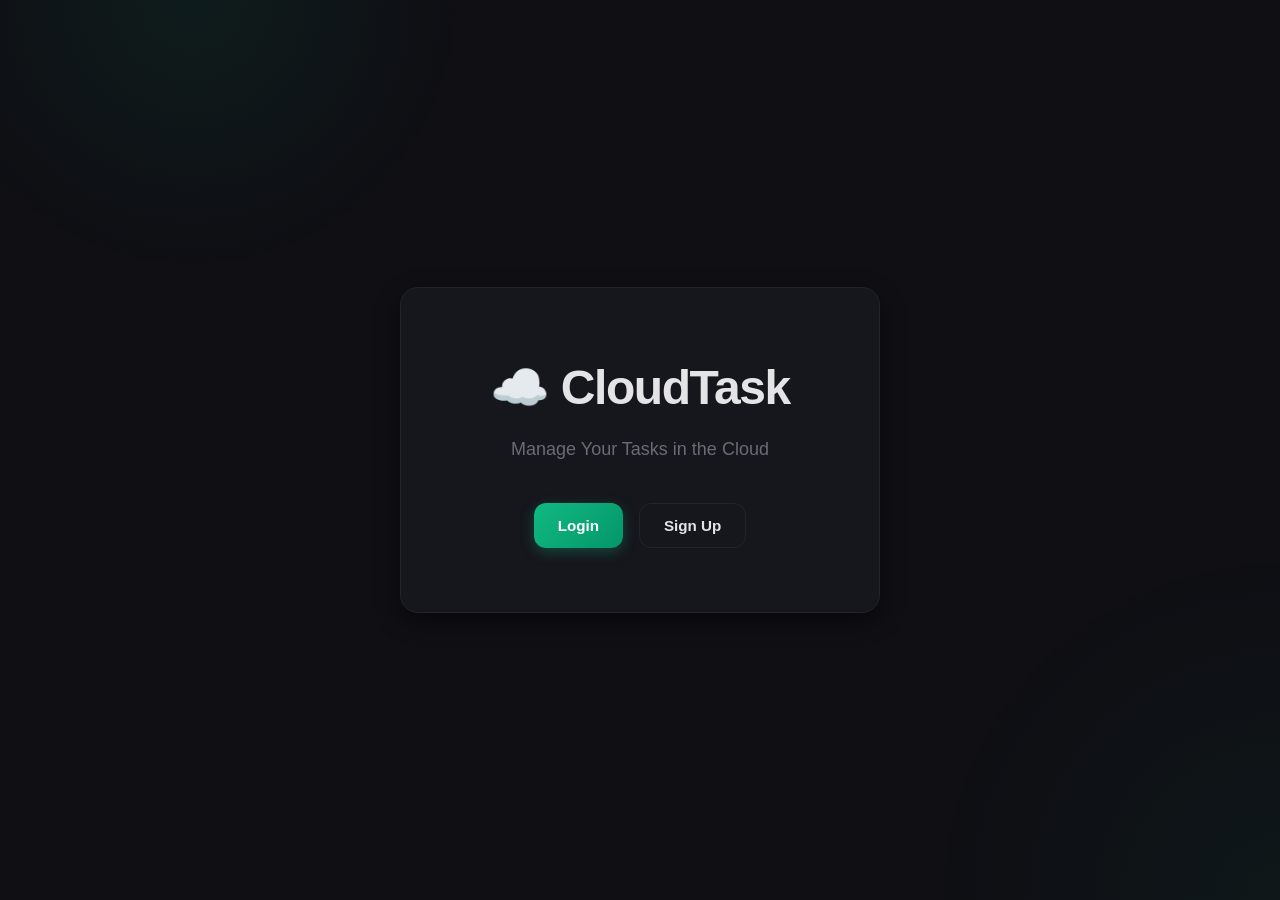
<file: frontend/index.html>
<!DOCTYPE html>
<html lang="en">
<head>
    <meta charset="UTF-8">
    <meta name="viewport" content="width=device-width, initial-scale=1.0">
    <title>CloudTask - Manage Your Tasks in the Cloud</title>
    <link rel="stylesheet" href="styles.css">
</head>
<body>
    <!-- Landing Page (shown when not logged in) -->
    <div id="landing-page" class="page active">
        <div class="landing-container">
            <h1>☁️ CloudTask</h1>
            <p class="tagline">Manage Your Tasks in the Cloud</p>
            <div class="auth-buttons">
                <button id="show-login-btn" class="btn btn-primary">Login</button>
                <button id="show-signup-btn" class="btn btn-secondary">Sign Up</button>
            </div>
        </div>
    </div>

    <!-- Signup Page -->
    <div id="signup-page" class="page">
        <div class="auth-container">
            <h2>Create Account</h2>
            <form id="signup-form">
                <div class="form-group">
                    <label for="signup-email">Email</label>
                    <input type="email" id="signup-email" required>
                </div>
                <div class="form-group">
                    <label for="signup-password">Password</label>
                    <input type="password" id="signup-password" required minlength="8">
                    <small>At least 8 characters with uppercase, lowercase, and numbers</small>
                </div>
                <div class="form-group">
                    <label for="signup-confirm">Confirm Password</label>
                    <input type="password" id="signup-confirm" required>
                </div>
                <button type="submit" class="btn btn-primary btn-block">Create Account</button>
                <p class="auth-switch">Already have an account? <a href="#" id="switch-to-login">Login</a></p>
            </form>
            <div id="signup-message" class="message"></div>
        </div>
    </div>

    <!-- Verification Page -->
    <div id="verify-page" class="page">
        <div class="auth-container">
            <h2>Verify Your Email</h2>
            <p>We've sent a verification code to <strong id="verify-email"></strong></p>
            <form id="verify-form">
                <div class="form-group">
                    <label for="verify-code">Verification Code</label>
                    <input type="text" id="verify-code" required maxlength="6">
                </div>
                <button type="submit" class="btn btn-primary btn-block">Verify</button>
            </form>
            <div id="verify-message" class="message"></div>
        </div>
    </div>

    <!-- Login Page -->
    <div id="login-page" class="page">
        <div class="auth-container">
            <h2>Welcome Back</h2>
            <form id="login-form">
                <div class="form-group">
                    <label for="login-email">Email</label>
                    <input type="email" id="login-email" required>
                </div>
                <div class="form-group">
                    <label for="login-password">Password</label>
                    <input type="password" id="login-password" required>
                </div>
                <button type="submit" class="btn btn-primary btn-block">Login</button>
                <p class="auth-switch">Don't have an account? <a href="#" id="switch-to-signup">Sign Up</a></p>
            </form>
            <div id="login-message" class="message"></div>
        </div>
    </div>

    <!-- Main App Page (shown when logged in) -->
    <div id="app-page" class="page">
        <header class="app-header">
            <h1>☁️ CloudTask</h1>
            <div class="user-info">
                <span id="user-email"></span>
                <button id="logout-btn" class="btn btn-small">Logout</button>
            </div>
        </header>

        <main class="app-main">
            <div class="task-input-section">
                <h2>Add New Task</h2>
                <form id="task-form">
                    <div class="task-input-group">
                        <input type="text" id="task-input" placeholder="What needs to be done?" required>
                        <button type="submit" class="btn btn-primary">Add Task</button>
                    </div>
                </form>
                <p id="task-progress" class="task-progress"></p>
            </div>

            <div class="task-filter-section">
                <button class="filter-btn active" data-filter="all">All</button>
                <button class="filter-btn" data-filter="active">Active</button>
                <button class="filter-btn" data-filter="completed">Completed</button>
            </div>

            <div class="task-list-section">
                <ul id="task-list" class="task-list">
                    <!-- Tasks will be dynamically added here -->
                </ul>
                <div id="empty-state" class="empty-state">
                    <p>No tasks yet. Add one above to get started! 🚀</p>
                </div>
            </div>
        </main>
    </div>

    <!-- Loading Overlay -->
    <div id="loading-overlay" class="loading-overlay">
        <div class="spinner"></div>
    </div>

    <script src="config.js"></script>
    <script src="auth.js"></script>
    <script src="api.js"></script>
    <script src="app.js"></script>
</body>
</html>
</file>
<file: frontend/styles.css>
* {
    margin: 0;
    padding: 0;
    box-sizing: border-box;
}

:root {
    --bg: #0f0f14;
    --surface: #16161d;
    --surface-2: #1a1a22;
    --border: #23232d;
    --text: #e4e4e7;
    --text-muted: #6b6b78;
    --accent: #10b981;
    --accent-2: #059669;
    --accent-grad: linear-gradient(135deg, #10b981, #059669);
    --accent-soft: rgba(16, 185, 129, 0.12);
    --danger: #ef4444;
    --danger-hover: #dc2626;
    --radius: 12px;
    --radius-lg: 18px;
    --shadow: 0 8px 24px rgba(0, 0, 0, 0.4);
    --shadow-sm: 0 1px 3px rgba(0, 0, 0, 0.3);
}

body {
    font-family: -apple-system, BlinkMacSystemFont, 'Segoe UI', Roboto, Oxygen, Ubuntu, Cantarell, sans-serif;
    background: var(--bg);
    min-height: 100vh;
    color: var(--text);
    -webkit-font-smoothing: antialiased;
    line-height: 1.5;
}

/* Subtle ambient glow on the dark background */
body::before {
    content: "";
    position: fixed;
    inset: 0;
    background:
        radial-gradient(600px circle at 15% 0%, rgba(16, 185, 129, 0.08), transparent 45%),
        radial-gradient(700px circle at 100% 100%, rgba(16, 185, 129, 0.05), transparent 50%);
    pointer-events: none;
    z-index: 0;
}

/* Page Management */
.page {
    display: none;
    position: relative;
    z-index: 1;
}

.page.active {
    display: flex;
}

/* Landing Page */
#landing-page {
    justify-content: center;
    align-items: center;
    min-height: 100vh;
    padding: 20px;
}

.landing-container {
    text-align: center;
    background: var(--surface);
    padding: 64px 48px;
    border-radius: var(--radius-lg);
    border: 1px solid var(--border);
    box-shadow: var(--shadow);
    max-width: 480px;
    width: 100%;
}

.landing-container h1 {
    font-size: 3rem;
    font-weight: 800;
    letter-spacing: -0.03em;
    margin-bottom: 0.75rem;
    color: var(--text);
}

.tagline {
    font-size: 1.125rem;
    color: var(--text-muted);
    margin-bottom: 2.5rem;
}

.auth-buttons {
    display: flex;
    gap: 1rem;
    justify-content: center;
}

/* Auth Pages */
#signup-page, #verify-page, #login-page {
    justify-content: center;
    align-items: center;
    min-height: 100vh;
    padding: 20px;
}

.auth-container {
    background: var(--surface);
    padding: 40px;
    border-radius: var(--radius-lg);
    border: 1px solid var(--border);
    box-shadow: var(--shadow);
    max-width: 420px;
    width: 100%;
}

.auth-container h2 {
    margin-bottom: 0.5rem;
    font-size: 1.6rem;
    font-weight: 700;
    letter-spacing: -0.02em;
    color: var(--text);
    text-align: center;
}

.auth-container > p {
    text-align: center;
    color: var(--text-muted);
    margin-bottom: 1.5rem;
    font-size: 0.95rem;
}

.auth-container > p strong {
    color: var(--text);
}

#verify-form, #login-form, #signup-form {
    margin-top: 1.5rem;
}

.form-group {
    margin-bottom: 1.25rem;
}

.form-group label {
    display: block;
    margin-bottom: 0.5rem;
    font-weight: 500;
    font-size: 0.875rem;
    color: var(--text-muted);
}

.form-group input {
    width: 100%;
    padding: 0.8rem 0.9rem;
    background: var(--surface-2);
    border: 1px solid var(--border);
    border-radius: var(--radius);
    font-size: 1rem;
    color: var(--text);
    transition: border-color 0.2s, box-shadow 0.2s;
}

.form-group input::placeholder {
    color: var(--text-muted);
}

.form-group input:focus {
    outline: none;
    border-color: var(--accent);
    box-shadow: 0 0 0 3px var(--accent-soft);
}

.form-group small {
    display: block;
    margin-top: 0.4rem;
    color: var(--text-muted);
    font-size: 0.8rem;
}

.auth-switch {
    text-align: center;
    margin-top: 1.5rem;
    color: var(--text-muted);
    font-size: 0.9rem;
}

.auth-switch a {
    color: var(--accent);
    text-decoration: none;
    font-weight: 600;
}

.auth-switch a:hover {
    text-decoration: underline;
}

/* Buttons */
.btn {
    padding: 0.8rem 1.5rem;
    border: none;
    border-radius: var(--radius);
    font-size: 0.95rem;
    font-weight: 600;
    cursor: pointer;
    transition: transform 0.15s, box-shadow 0.2s, background 0.2s, color 0.2s, border-color 0.2s;
}

.btn:active {
    transform: translateY(1px);
}

.btn-primary {
    background: var(--accent-grad);
    color: #fff;
    box-shadow: 0 4px 14px rgba(16, 185, 129, 0.3);
}

.btn-primary:hover {
    box-shadow: 0 6px 20px rgba(16, 185, 129, 0.45);
    transform: translateY(-2px);
}

.btn-secondary {
    background: transparent;
    color: var(--text);
    border: 1px solid var(--border);
}

.btn-secondary:hover {
    border-color: var(--accent);
    color: var(--accent);
}

.btn-block {
    width: 100%;
    margin-top: 0.5rem;
}

.btn-small {
    padding: 0.5rem 1rem;
    font-size: 0.85rem;
    background: var(--surface-2);
    color: var(--text-muted);
    border: 1px solid var(--border);
}

.btn-small:hover {
    color: var(--text);
    border-color: var(--text-muted);
}

.btn-danger {
    background: transparent;
    color: var(--text-muted);
    border: 1px solid var(--border);
    padding: 0.45rem 0.9rem;
    font-size: 0.8rem;
    opacity: 0;
    transition: opacity 0.15s, color 0.2s, border-color 0.2s, background 0.2s;
}

.task-item:hover .btn-danger {
    opacity: 1;
}

.btn-danger:hover {
    background: rgba(239, 68, 68, 0.12);
    color: var(--danger);
    border-color: rgba(239, 68, 68, 0.5);
}

.btn-edit {
    background: transparent;
    color: var(--text-muted);
    border: 1px solid var(--border);
    padding: 0.45rem 0.9rem;
    font-size: 0.8rem;
    opacity: 0;
    transition: opacity 0.15s, color 0.2s, border-color 0.2s, background 0.2s;
}

.task-item:hover .btn-edit {
    opacity: 1;
}

.btn-edit:hover {
    color: var(--accent);
    border-color: var(--accent);
}

/* Messages */
.message {
    margin-top: 1rem;
    padding: 0.75rem;
    border-radius: var(--radius);
    text-align: center;
    font-size: 0.9rem;
    display: none;
}

.message.show {
    display: block;
}

.message.error {
    background: rgba(239, 68, 68, 0.12);
    color: #fca5a5;
    border: 1px solid rgba(239, 68, 68, 0.3);
}

.message.success {
    background: var(--accent-soft);
    color: #6ee7b7;
    border: 1px solid rgba(16, 185, 129, 0.3);
}

/* App Page */
#app-page {
    flex-direction: column;
    min-height: 100vh;
}

.app-header {
    position: sticky;
    top: 0;
    z-index: 10;
    background: rgba(15, 15, 20, 0.8);
    backdrop-filter: blur(12px);
    border-bottom: 1px solid var(--border);
    padding: 1.1rem 2rem;
    display: flex;
    justify-content: space-between;
    align-items: center;
}

.app-header h1 {
    font-size: 1.4rem;
    font-weight: 800;
    letter-spacing: -0.02em;
    color: var(--text);
}

.user-info {
    display: flex;
    align-items: center;
    gap: 1rem;
}

.user-info span {
    color: var(--text-muted);
    font-size: 0.875rem;
}

.app-main {
    flex: 1;
    max-width: 720px;
    width: 100%;
    margin: 0 auto;
    padding: 2.5rem 2rem;
}

.task-input-section {
    background: var(--surface);
    padding: 1.75rem;
    border-radius: var(--radius-lg);
    border: 1px solid var(--border);
    box-shadow: var(--shadow-sm);
    margin-bottom: 1.5rem;
}

.task-input-section h2 {
    font-size: 1.1rem;
    font-weight: 700;
    margin-bottom: 1rem;
    color: var(--text);
}

.task-input-group {
    display: flex;
    gap: 0.75rem;
}

.task-input-group input {
    flex: 1;
    padding: 0.8rem 0.9rem;
    background: var(--surface-2);
    border: 1px solid var(--border);
    border-radius: var(--radius);
    font-size: 1rem;
    color: var(--text);
    transition: border-color 0.2s, box-shadow 0.2s;
}

.task-input-group input::placeholder {
    color: var(--text-muted);
}

.task-input-group input:focus {
    outline: none;
    border-color: var(--accent);
    box-shadow: 0 0 0 3px var(--accent-soft);
}

/* Progress counter */
.task-progress {
    margin-top: 1rem;
    font-size: 0.85rem;
    color: var(--text-muted);
    display: flex;
    align-items: center;
    gap: 0.5rem;
}

.task-progress::before {
    content: "";
    width: 7px;
    height: 7px;
    border-radius: 50%;
    background: var(--accent);
    box-shadow: 0 0 8px var(--accent);
}

.task-filter-section {
    display: flex;
    gap: 0.5rem;
    margin-bottom: 1.25rem;
    justify-content: center;
}

.filter-btn {
    padding: 0.5rem 1.1rem;
    border: 1px solid var(--border);
    background: var(--surface);
    color: var(--text-muted);
    border-radius: 999px;
    cursor: pointer;
    font-size: 0.875rem;
    font-weight: 500;
    transition: all 0.2s;
}

.filter-btn:hover {
    color: var(--text);
    border-color: var(--text-muted);
}

.filter-btn.active {
    background: var(--accent-grad);
    color: #fff;
    border-color: transparent;
    box-shadow: 0 4px 14px rgba(16, 185, 129, 0.3);
}

.task-list-section {
    background: var(--surface);
    padding: 0.5rem 1.5rem;
    border-radius: var(--radius-lg);
    border: 1px solid var(--border);
    box-shadow: var(--shadow-sm);
    min-height: 280px;
}

.task-list {
    list-style: none;
}

.task-item {
    display: flex;
    align-items: center;
    padding: 1rem 0.5rem;
    border-bottom: 1px solid var(--border);
    transition: background 0.15s;
    border-radius: 8px;
}

.task-item:hover {
    background: var(--surface-2);
}

.task-item:last-child {
    border-bottom: none;
}

/* Custom emerald checkbox */
.task-checkbox {
    appearance: none;
    -webkit-appearance: none;
    width: 22px;
    height: 22px;
    margin-right: 1rem;
    flex: none;
    border: 1.5px solid #3a3a45;
    border-radius: 7px;
    background: var(--surface-2);
    cursor: pointer;
    position: relative;
    transition: border-color 0.2s, background 0.2s;
}

.task-checkbox:hover {
    border-color: var(--accent);
}

.task-checkbox:checked {
    background: var(--accent-grad);
    border-color: transparent;
}

.task-checkbox:checked::after {
    content: "";
    position: absolute;
    left: 7px;
    top: 3px;
    width: 5px;
    height: 10px;
    border: solid #fff;
    border-width: 0 2px 2px 0;
    transform: rotate(45deg);
    animation: check-pop 0.2s ease;
}

@keyframes check-pop {
    0% { transform: rotate(45deg) scale(0); }
    60% { transform: rotate(45deg) scale(1.2); }
    100% { transform: rotate(45deg) scale(1); }
}

.task-content {
    flex: 1;
    font-size: 1rem;
    color: var(--text);
}

.task-item.completed .task-content {
    text-decoration: line-through;
    color: var(--text-muted);
}

.task-date {
    font-size: 0.8rem;
    color: var(--text-muted);
    margin-right: 1rem;
    white-space: nowrap;
}

.empty-state {
    text-align: center;
    padding: 3.5rem 1rem;
    color: var(--text-muted);
}

.empty-state p {
    font-size: 1rem;
}

/* Loading Overlay */
.loading-overlay {
    position: fixed;
    inset: 0;
    background: rgba(15, 15, 20, 0.7);
    backdrop-filter: blur(4px);
    display: none;
    justify-content: center;
    align-items: center;
    z-index: 9999;
}

.loading-overlay.show {
    display: flex;
}

.spinner {
    width: 48px;
    height: 48px;
    border: 4px solid var(--border);
    border-top-color: var(--accent);
    border-radius: 50%;
    animation: spin 0.8s linear infinite;
}

@keyframes spin {
    to { transform: rotate(360deg); }
}

/* Responsive Design */
@media (max-width: 768px) {
    .landing-container {
        padding: 48px 28px;
    }

    .landing-container h1 {
        font-size: 2.25rem;
    }

    .auth-buttons {
        flex-direction: column;
    }

    .task-input-group {
        flex-direction: column;
    }

    .app-header {
        flex-direction: column;
        gap: 0.75rem;
        text-align: center;
        padding: 1rem;
    }

    .app-main {
        padding: 1.5rem 1rem;
    }

    .task-item {
        flex-wrap: wrap;
    }

    .task-date {
        width: 100%;
        margin-top: 0.5rem;
        margin-left: calc(22px + 1rem);
    }

    .btn-danger {
        opacity: 1;
    }
}
</file>
